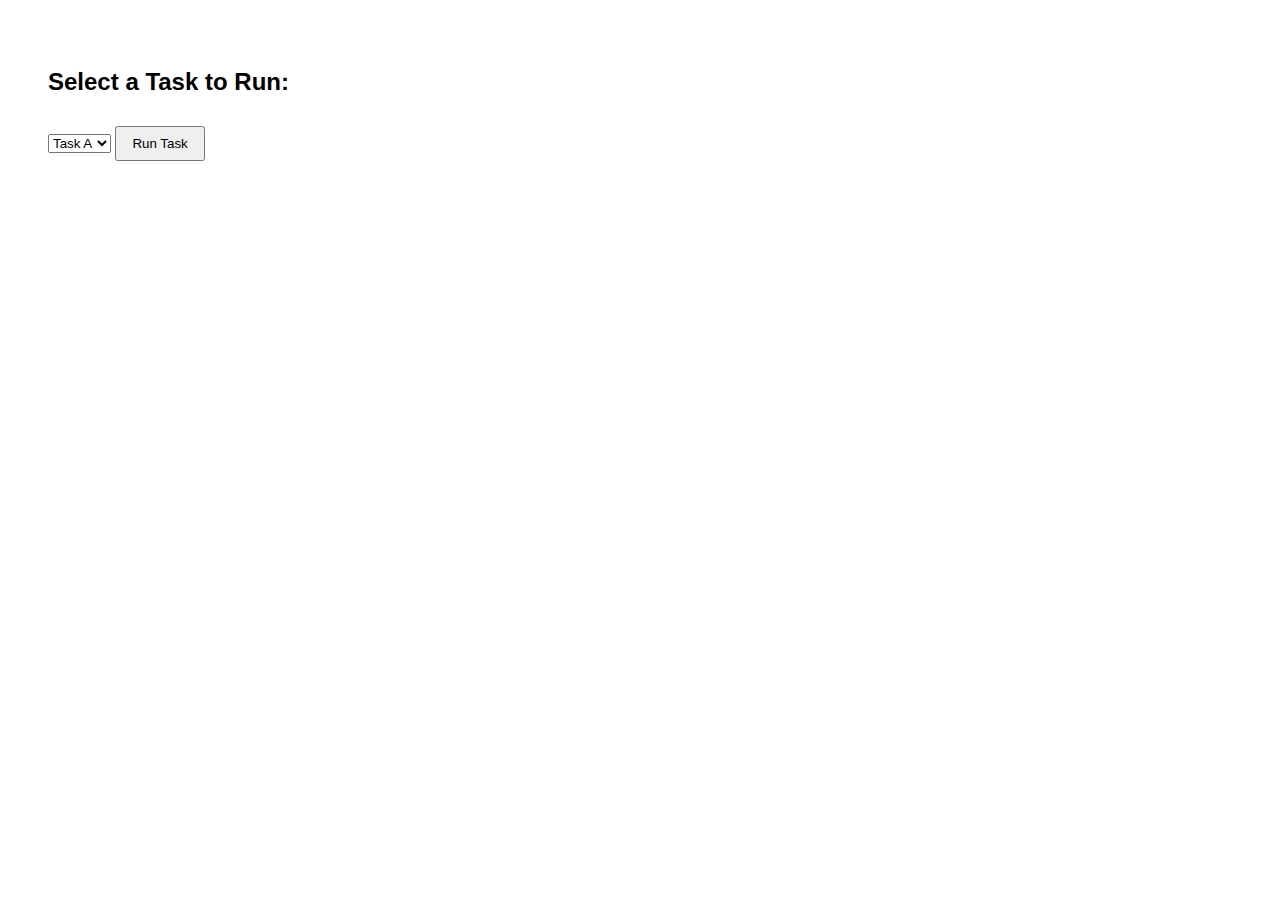
<file: try1/templates/index.html>
<!DOCTYPE html>
<html lang="en">
<head>
  <meta charset="UTF-8" />
  <meta name="viewport" content="width=device-width, initial-scale=1.0" />
  <title>Dynamic Task Runner - FastAPI</title>
  <style>
    body {
      font-family: Arial, sans-serif;
      padding: 40px;
    }
    #status {
      margin-top: 20px;
      font-weight: bold;
      color: green;
    }
    button {
      margin-top: 10px;
      padding: 8px 15px;
      cursor: pointer;
    }
  </style>
</head>
<body>
  <h2>Select a Task to Run:</h2>

  <select id="task">
    <option value="taskA">Task A</option>
    <option value="taskB">Task B</option>
    <option value="taskC">Task C</option>
  </select>

  <button id="runBtn">Run Task</button>

  <p id="status"></p>

  <script>
    document.getElementById("runBtn").addEventListener("click", async () => {
      const task = document.getElementById("task").value;
      const status = document.getElementById("status");
      status.innerText = "Processing... Please wait.";

      try {
        const res = await fetch("http://127.0.0.1:8000/run_task", {
          method: "POST",
          headers: { "Content-Type": "application/json" },
          body: JSON.stringify({ task: task })
        });

        const data = await res.json();
        status.innerText = data.message;
      } catch (error) {
        status.innerText = "❌ Error running the task.";
        console.error(error);
      }
    });
  </script>
</body>
</html>
</file>
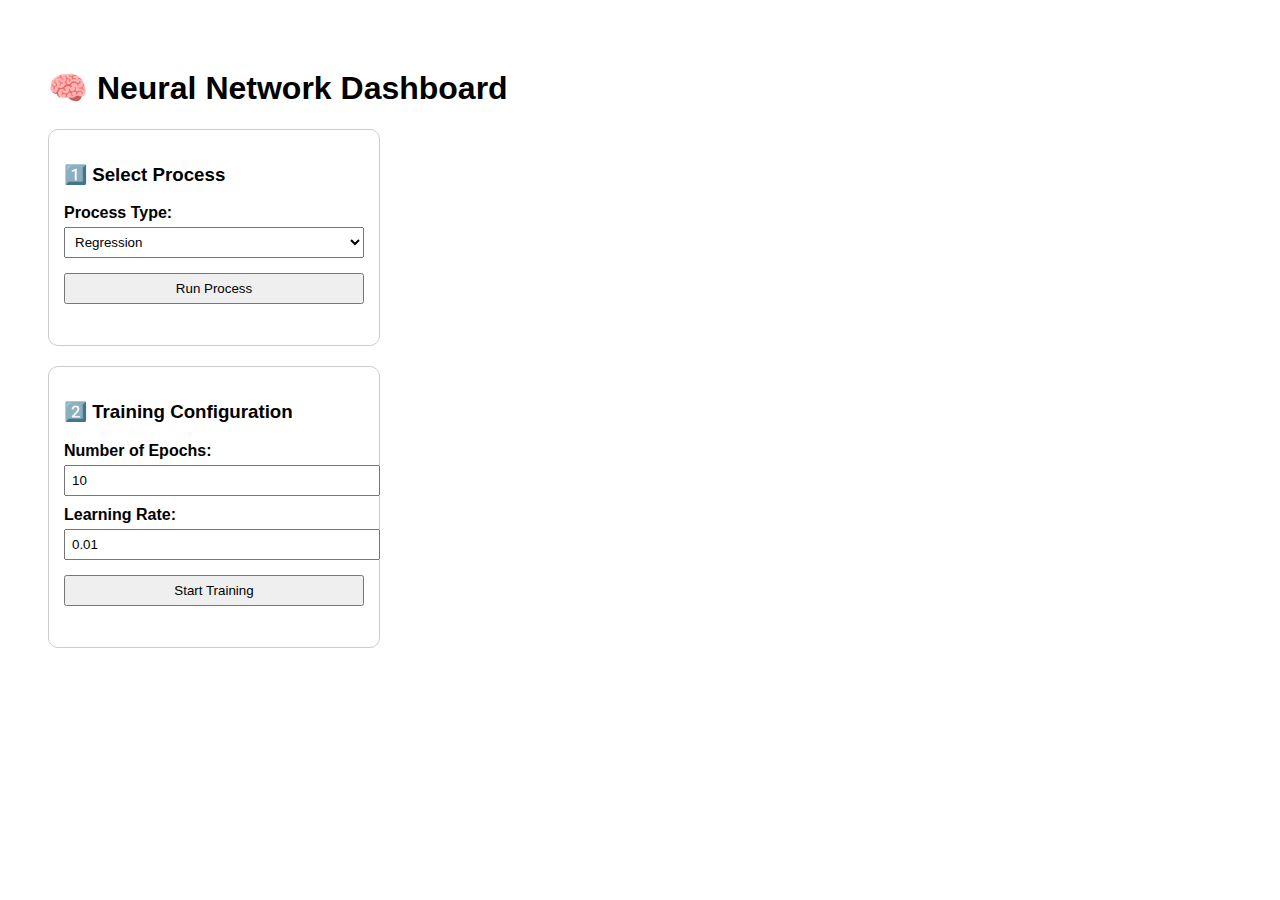
<file: year3/frontend/templates/index.html>
<!-- <!DOCTYPE html>
<html lang="en">
<head>
  <meta charset="UTF-8" />
  <meta name="viewport" content="width=device-width, initial-scale=1.0" />
  <title>Neural Network Dashboard</title>
</head>
<body>
  <h1>Neural Network Trainer</h1>
  <h2>Select process to run:</h2>
  <select id="process">
    <option value="reg">Regression</option>
    <option value="class">Classification</option>
  </select>
  <button id="runBtn">Run Task</button>
  <p id="status"></p>
  <script> 
    document.getElementById("runBtn").addEventListener("click", async () => {
      const task = document.getElementById("process").value;
      const status = document.getElementById("status");
      status.innerText = "Setting up the data... Please wait.";

      try {
        const res = await fetch("http://127.0.0.1:8000/data_process", {
          method: "POST",
          headers: { "Content-Type": "application/json" },
          body: JSON.stringify({ task: task })
        });

        const data = await res.json();
        status.innerText = data.message;
      } catch (error) {
        status.innerText = "❌ Error running the task.";
        console.error(error);
      }
    });
  </script>
</body>
</html>
 -->
<!DOCTYPE html>
<html lang="en">
<head>
  <meta charset="UTF-8" />
  <meta name="viewport" content="width=device-width, initial-scale=1.0" />
  <title>Neural Network Dashboard</title>
  <style>
    body {
      font-family: Arial, sans-serif;
      padding: 40px;
    }
    form {
      border: 1px solid #ccc;
      padding: 15px;
      margin-bottom: 20px;
      width: 300px;
      border-radius: 10px;
    }
    label {
      font-weight: bold;
    }
    input, select, button {
      margin-top: 5px;
      margin-bottom: 10px;
      padding: 6px;
      width: 100%;
    }
    #statusProcess, #statusTrain {
      font-weight: bold;
      margin-top: 10px;
    }
  </style>
</head>
<body>
  <h1>🧠 Neural Network Dashboard</h1>

  <!-- ========================== -->
  <!-- FORM 1: Process Selection -->
  <!-- ========================== -->
  <form id="processForm">
    <h3>1️⃣ Select Process</h3>
    <label for="process">Process Type:</label>
    <select id="process">
      <option value="reg">Regression</option>
      <option value="class">Classification</option>
    </select>
    <button type="submit">Run Process</button>
    <p id="statusProcess"></p>
  </form>

  <!-- ========================== -->
  <!-- FORM 2: Training Settings -->
  <!-- ========================== -->
  <form id="trainForm">
    <h3>2️⃣ Training Configuration</h3>
    <label for="epochs">Number of Epochs:</label>
    <input type="number" id="epochs" min="1" value="10" />

    <label for="lr">Learning Rate:</label>
    <input type="number" id="lr" step="0.0001" value="0.01" />

    <button type="submit">Start Training</button>
    <p id="statusTrain"></p>
  </form>

  <script>
    // =====================
    // FORM 1: Process Form
    // =====================
    document.getElementById("processForm").addEventListener("submit", async (e) => {
      e.preventDefault();
      const process = document.getElementById("process").value;
      const status = document.getElementById("statusProcess");
      status.innerText = "🔄 Starting process...";

      try {
        const res = await fetch("http://127.0.0.1:8000/data_process", {
          method: "POST",
          headers: { "Content-Type": "application/json" },
          body: JSON.stringify({ task: process })
        });

        const data = await res.json();
        status.innerText = data.message;
      } catch (err) {
        status.innerText = "❌ Failed to start process.";
        console.error(err);
      }
    });

    // =====================
    // FORM 2: Training Form
    // =====================
    document.getElementById("trainForm").addEventListener("submit", async (e) => {
      e.preventDefault();
      const epochs = document.getElementById("epochs").value;
      const lr = document.getElementById("lr").value;
      const status = document.getElementById("statusTrain");
      status.innerText = "🔄 Starting training...";

      try {
        const res = await fetch("http://127.0.0.1:8000/train", {
          method: "POST",
          headers: { "Content-Type": "application/json" },
          body: JSON.stringify({ epochs: epochs, lr: lr })
        });

        const data = await res.json();
        status.innerText = data.message;
      } catch (err) {
        status.innerText = "❌ Failed to start training.";
        console.error(err);
      }
    });
  </script>
</body>
</html>
</file>
